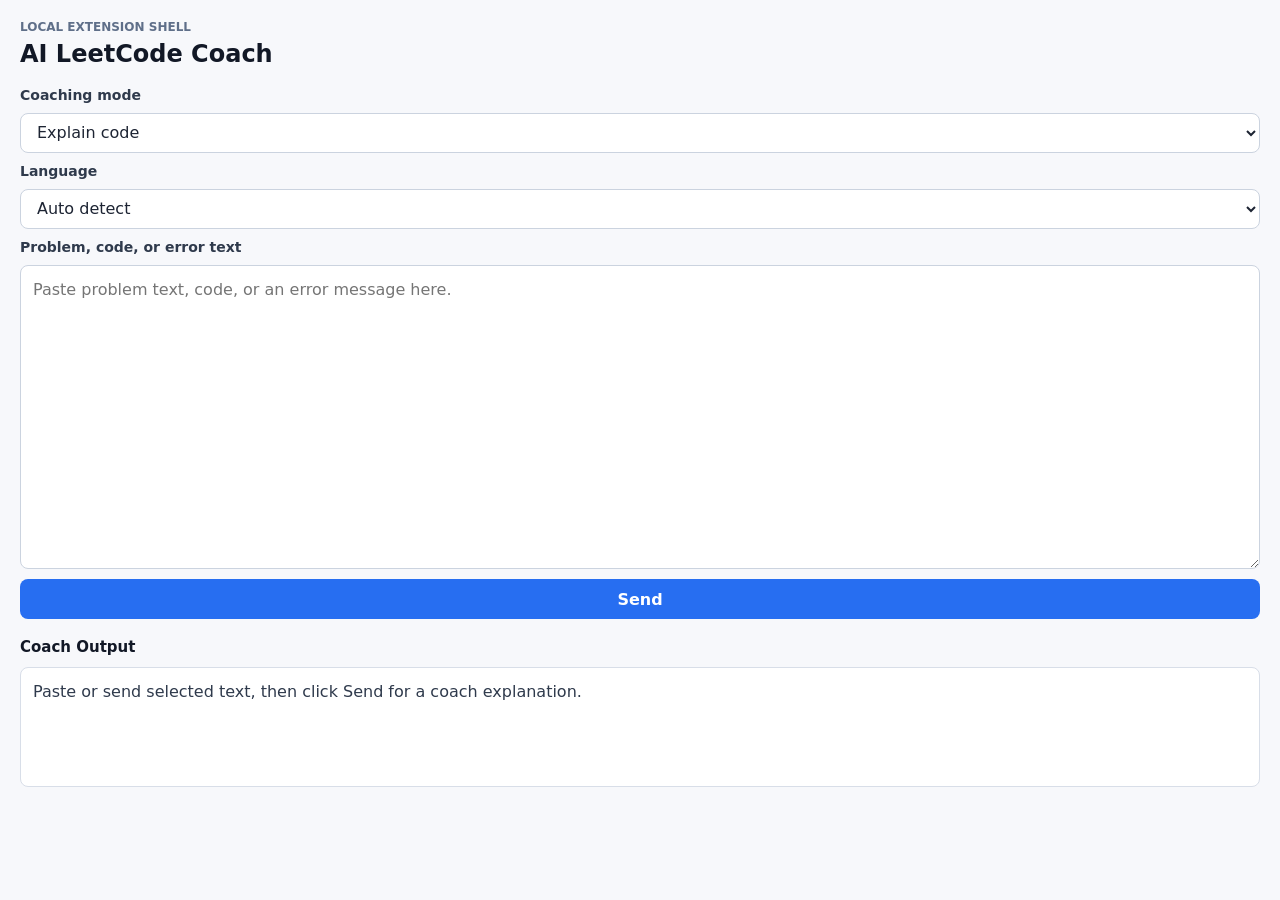
<file: extension/src/sidepanel/index.html>
<!doctype html>
<html lang="en">
  <head>
    <meta charset="utf-8">
    <meta name="viewport" content="width=device-width, initial-scale=1">
    <title>AI LeetCode Coach</title>
    <link rel="stylesheet" href="./sidepanel.css">
  </head>
  <body>
    <main class="panel-shell">
      <header class="panel-header">
        <p class="eyebrow">Local extension shell</p>
        <h1>AI LeetCode Coach</h1>
      </header>

      <section class="input-section" aria-labelledby="context-label">
        <label for="coach-mode">Coaching mode</label>
        <select id="coach-mode">
          <option value="explain_problem">Explain problem</option>
          <option value="hint">Progressive hint</option>
          <option value="pseudocode">Pseudocode</option>
          <option value="complete_solution">Complete solution</option>
          <option value="explain_code" selected>Explain code</option>
          <option value="explain_line">Explain selected line</option>
          <option value="explain_syntax">Explain syntax</option>
          <option value="explain_library">Explain library function</option>
          <option value="analyse_error">Analyse error</option>
        </select>
        <label for="coach-language">Language</label>
        <select id="coach-language">
          <option value="auto" selected>Auto detect</option>
          <option value="python">Python</option>
        </select>
        <div id="line-number-section" hidden>
          <label for="selected-line-number">Line number</label>
          <input id="selected-line-number" type="number" min="1" step="1" inputmode="numeric">
        </div>
        <label id="context-label" for="coach-input">Problem, code, or error text</label>
        <textarea
          id="coach-input"
          rows="12"
          placeholder="Paste problem text, code, or an error message here."
        ></textarea>
        <button id="send-button" type="button">Send</button>
      </section>

      <section class="output-section" aria-labelledby="output-title">
        <h2 id="output-title">Coach Output</h2>
        <div id="coach-output" class="output-box" aria-live="polite">
          Paste or send selected text, then click Send for a coach explanation.
        </div>
      </section>
    </main>

    <script src="./sidepanel.js"></script>
  </body>
</html>
</file>
<file: extension/src/sidepanel/sidepanel.css>
:root {
  color-scheme: light;
  font-family:
    Inter, ui-sans-serif, system-ui, -apple-system, BlinkMacSystemFont, "Segoe UI",
    sans-serif;
  background: #f7f8fb;
  color: #1d2433;
}

* {
  box-sizing: border-box;
}

body {
  margin: 0;
  min-width: 320px;
  background: #f7f8fb;
}

.panel-shell {
  display: flex;
  min-height: 100vh;
  flex-direction: column;
  gap: 18px;
  padding: 20px;
}

.panel-header {
  display: flex;
  flex-direction: column;
  gap: 6px;
}

.eyebrow {
  margin: 0;
  color: #5f6f89;
  font-size: 12px;
  font-weight: 700;
  letter-spacing: 0;
  text-transform: uppercase;
}

h1,
h2 {
  margin: 0;
  color: #121826;
  letter-spacing: 0;
}

h1 {
  font-size: 24px;
  line-height: 1.2;
}

h2 {
  font-size: 15px;
  line-height: 1.35;
}

.input-section,
.output-section {
  display: flex;
  flex-direction: column;
  gap: 10px;
}

label {
  color: #2f3a4c;
  font-size: 14px;
  font-weight: 650;
}

textarea {
  width: 100%;
  min-height: 220px;
  resize: vertical;
  border: 1px solid #cbd3df;
  border-radius: 8px;
  padding: 12px;
  background: #ffffff;
  color: #1d2433;
  font: inherit;
  line-height: 1.45;
}

input[type="number"] {
  width: 100%;
  min-height: 40px;
  border: 1px solid #cbd3df;
  border-radius: 8px;
  padding: 0 12px;
  background: #ffffff;
  color: #1d2433;
  font: inherit;
}

input[type="number"]:focus {
  border-color: #276ef1;
  box-shadow: 0 0 0 3px rgba(39, 110, 241, 0.16);
  outline: none;
}

select {
  width: 100%;
  min-height: 40px;
  border: 1px solid #cbd3df;
  border-radius: 8px;
  padding: 0 12px;
  background: #ffffff;
  color: #1d2433;
  font: inherit;
}

select:focus {
  border-color: #276ef1;
  box-shadow: 0 0 0 3px rgba(39, 110, 241, 0.16);
  outline: none;
}

textarea:focus {
  border-color: #276ef1;
  box-shadow: 0 0 0 3px rgba(39, 110, 241, 0.16);
  outline: none;
}

button {
  min-height: 40px;
  border: 0;
  border-radius: 8px;
  padding: 0 16px;
  background: #276ef1;
  color: #ffffff;
  cursor: pointer;
  font: inherit;
  font-weight: 700;
}

button:hover {
  background: #1f5fd1;
}

button:disabled {
  background: #95a3bb;
  cursor: wait;
}

button:focus {
  box-shadow: 0 0 0 3px rgba(39, 110, 241, 0.22);
  outline: none;
}

.output-box {
  min-height: 120px;
  border: 1px solid #d8dee8;
  border-radius: 8px;
  padding: 12px;
  overflow-wrap: anywhere;
  background: #ffffff;
  color: #2f3a4c;
  line-height: 1.45;
}

.output-box > :first-child {
  margin-top: 0;
}

.output-box p,
.output-box h3,
.output-box pre,
.output-box ul,
.output-box ol {
  margin: 0 0 14px;
}

.output-box h3 {
  color: #121826;
  font-size: 16px;
}

.output-box ul,
.output-box ol {
  padding-left: 24px;
}

.output-box code {
  border-radius: 4px;
  padding: 1px 4px;
  background: #edf1f7;
  font-family: "SFMono-Regular", Consolas, "Liberation Mono", monospace;
  font-size: 0.9em;
}

.output-box pre {
  overflow-x: auto;
  padding: 12px;
  border-radius: 6px;
  background: #182235;
  color: #f2f5f9;
  white-space: pre;
}

.output-box pre code {
  padding: 0;
  background: transparent;
  color: inherit;
}

.response-metadata {
  margin-top: 16px;
  border-top: 1px solid #d8dee8;
  padding-top: 10px;
  color: #5f6f89;
  font-size: 12px;
}
</file>
